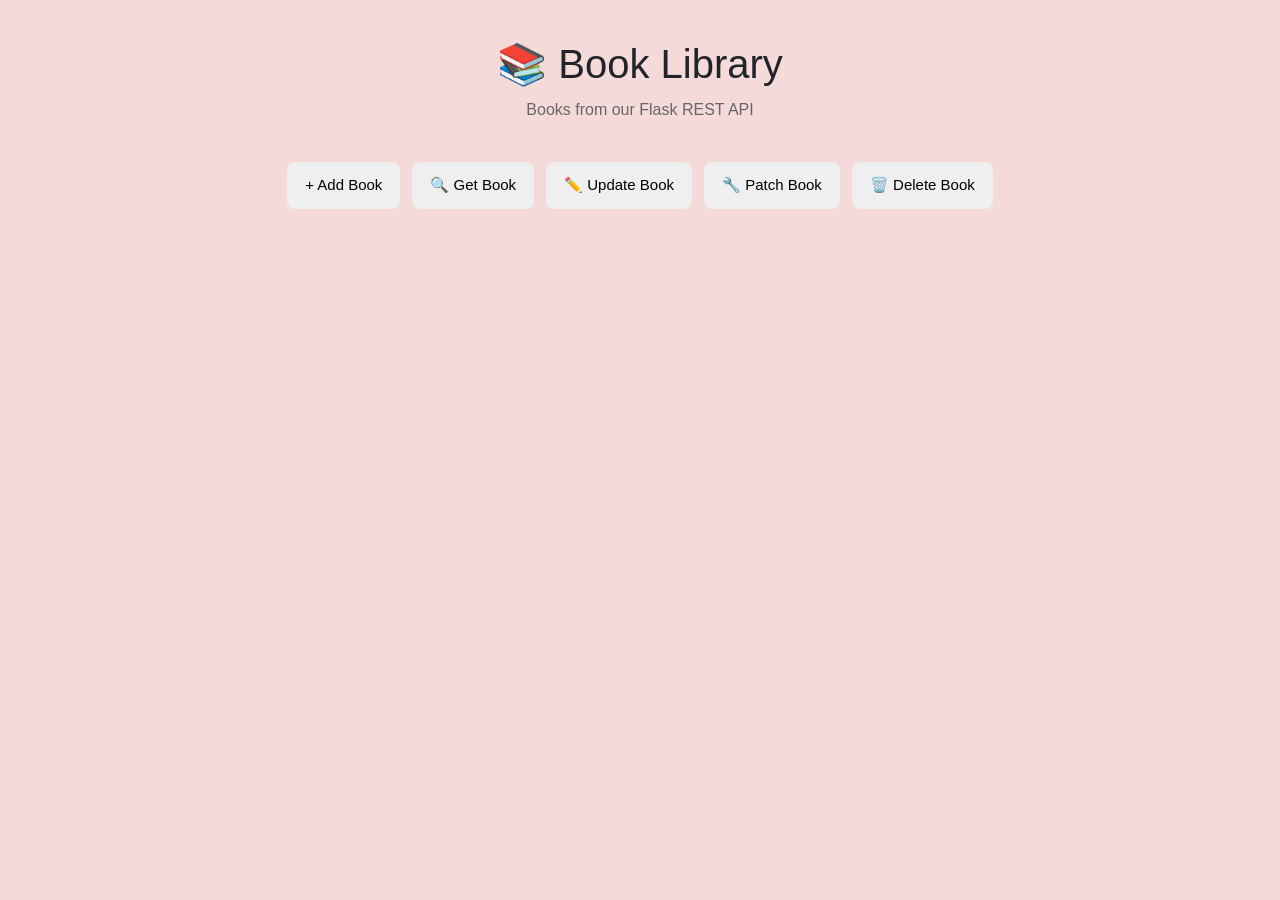
<file: BOOK MANAGEMENT API/frontend/index.html>
<!DOCTYPE html>
<html lang="en">

<head>
    <meta charset="UTF-8">
    <meta name="viewport" content="width=device-width, initial-scale=1.0">

    <title>Book Library</title>
    <link href="https://cdn.jsdelivr.net/npm/bootstrap@5.3.8/dist/css/bootstrap.min.css" rel="stylesheet"
        integrity="sha384-sRIl4kxILFvY47J16cr9ZwB07vP4J8+LH7qKQnuqkuIAvNWLzeN8tE5YBujZqJLB" crossorigin="anonymous">
    <link rel="stylesheet" href="style.css">
    <script src="https://cdn.jsdelivr.net/npm/bootstrap@5.3.8/dist/js/bootstrap.bundle.min.js"
        integrity="sha384-FKyoEForCGlyvwx9Hj09JcYn3nv7wiPVlz7YYwJrWVcXK/BmnVDxM+D2scQbITxI"
        crossorigin="anonymous"></script>
</head>

<body>

    <header>
        <h1>📚 Book Library</h1>
        <p>Books from our Flask REST API</p>
    </header>

    <main>
        <div class="method-buttons">

            <button id="add-book-btn" type="button" data-bs-toggle="modal" data-bs-target="#addNewBook">+ Add
                Book</button>

            <button id="get-book-btn" type="button" data-bs-toggle="modal" data-bs-target="#getBookModal">🔍 Get
                Book</button>

            <button id="update-book-btn" type="button" data-bs-toggle="modal" data-bs-target="#updateBookModal">✏️
                Update Book</button>

            <button id="patch-book-btn" type="button" data-bs-toggle="modal" data-bs-target="#patchBookModal">🔧 Patch
                Book</button>

            <button id="delete-book-btn" type="button" data-bs-toggle="modal" data-bs-target="#deleteBookModal">🗑️
                Delete Book</button>

        </div>

        <div id="books-container"></div>
    </main>


</body>

</html>
<!--add Modal -->
<div class="modal fade" id="addNewBook" data-bs-backdrop="static" data-bs-keyboard="false" tabindex="-1"
    aria-labelledby="staticBackdropLabel" aria-hidden="true">
    <div class="modal-dialog  modal-dialog-centered modal-dialog-scrollable">
        <div class="modal-content">
            <div class="modal-header">
                <h1 class="modal-title fs-5" id="staticBackdropLabel">Add New Book</h1>
                <button type="button" class="btn-close" data-bs-dismiss="modal" aria-label="Close"></button>
            </div>
            <div class="modal-body">

                <form id="book-form" class="forms_inputs">

                    <input type="text" id="title" placeholder="Book title" required>

                    <input type="text" id="author" placeholder="Author name" required>

                    <input type="number" id="price" placeholder="Price" required>

                    <button type="submit">
                        Add Book
                    </button>

                </form>

                <p id="message"></p>
            </div>

        </div>
    </div>
</div>

<!-- GET BOOK MODAL -->

<div class="modal fade" id="getBookModal" data-bs-backdrop="static" data-bs-keyboard="false" tabindex="-1"
    aria-labelledby="getBookModalLabel" aria-hidden="true">

    <div class="modal-dialog modal-dialog-centered">

        <div class="modal-content">

            <div class="modal-header">

                <h1 class="modal-title fs-5" id="getBookModalLabel">
                    Get Book
                </h1>

                <button type="button" class="btn-close" data-bs-dismiss="modal" aria-label="Close">
                </button>

            </div>

            <div class="modal-body">

                <form id="get-book-form" class="forms_inputs">

                    <input type="number" id="get-book-id" placeholder="Enter Book ID" required>

                    <button type="submit" class="btn btn-primary">
                        Get Book
                    </button>

                </form>

                <div id="get-book-result"></div>

            </div>

        </div>

    </div>

</div>
<!-- UPDATE BOOK MODAL -->

<div class="modal fade" id="updateBookModal" data-bs-backdrop="static" data-bs-keyboard="false" tabindex="-1"
    aria-labelledby="updateBookModalLabel" aria-hidden="true">

    <div class="modal-dialog modal-dialog-centered">

        <div class="modal-content">

            <div class="modal-header">

                <h1 class="modal-title fs-5" id="updateBookModalLabel">
                    Update Book
                </h1>

                <button type="button" class="btn-close" data-bs-dismiss="modal" aria-label="Close">
                </button>

            </div>

            <div class="modal-body m-3">

                <form id="update-book-form" class="forms_inputs ">

                    <input type="number" id="update-book-id" placeholder="Book ID" class="form-control mb-3" required>

                    <input type="text" id="update-title" placeholder="New title" class="form-control mb-3" required>

                    <input type="text" id="update-author" placeholder="New author" class="form-control mb-3 " required>

                    <input type="number" id="update-price" placeholder="New price" class="form-control mb-3" required>

                    <button type="submit" class="btn btn-warning">
                        Update Book
                    </button>

                </form>

                <p id="update-book-message"></p>

            </div>

        </div>

    </div>

</div>
<!-- PATCH BOOK MODAL -->

<div class="modal fade" id="patchBookModal" data-bs-backdrop="static" data-bs-keyboard="false" tabindex="-1"
    aria-labelledby="patchBookModalLabel" aria-hidden="true">

    <div class="modal-dialog modal-dialog-centered">

        <div class="modal-content">

            <div class="modal-header">

                <h1 class="modal-title fs-5" id="patchBookModalLabel">
                    Patch Book
                </h1>

                <button type="button" class="btn-close" data-bs-dismiss="modal" aria-label="Close">
                </button>

            </div>

            <div class="modal-body m-3">

                <form id="patch-book-form" class="forms_inputs ">

                    <input type="number" id="patch-book-id" placeholder="Book ID" class="form-control mb-3" required> 

                    <input type="text" id="patch-title" placeholder="New title" class="form-control mb-3" >

                    <input type="text" id="patch-author" placeholder="New author" class="form-control mb-3 " >

                    <input type="number" id="patch-price" placeholder="New price" class="form-control mb-3"     >

                    <button type="submit" class="btn btn-warning">
                        Patch Book
                    </button>

                </form>

                <p id="patch-book-message"></p>

            </div>

        </div>

    </div>

</div>
<!-- DELETE BOOK MODAL -->

<div class="modal fade" id="deleteBookModal" data-bs-backdrop="static" data-bs-keyboard="false" tabindex="-1"
    aria-labelledby="deleteBookModalLabel" aria-hidden="true">

    <div class="modal-dialog modal-dialog-centered">

        <div class="modal-content">

            <div class="modal-header">

                <h1 class="modal-title fs-5" id="deleteBookModalLabel">
                    Delete Book
                </h1>

                <button type="button" class="btn-close" data-bs-dismiss="modal" aria-label="Close">
                </button>

            </div>

            <div class="modal-body m-3">

                <form id="delete-book-form" class="forms_inputs ">

                    <input type="number" id="delete-book-id" placeholder="Book ID" class="form-control mb-3" required>


                    <button type="submit" class="btn btn-warning">
                        Delete Book
                    </button>

                </form>

                <p id="delete-book-message"></p>

            </div>

        </div>

    </div>

</div>
<script src="script.js"></script>
</file>
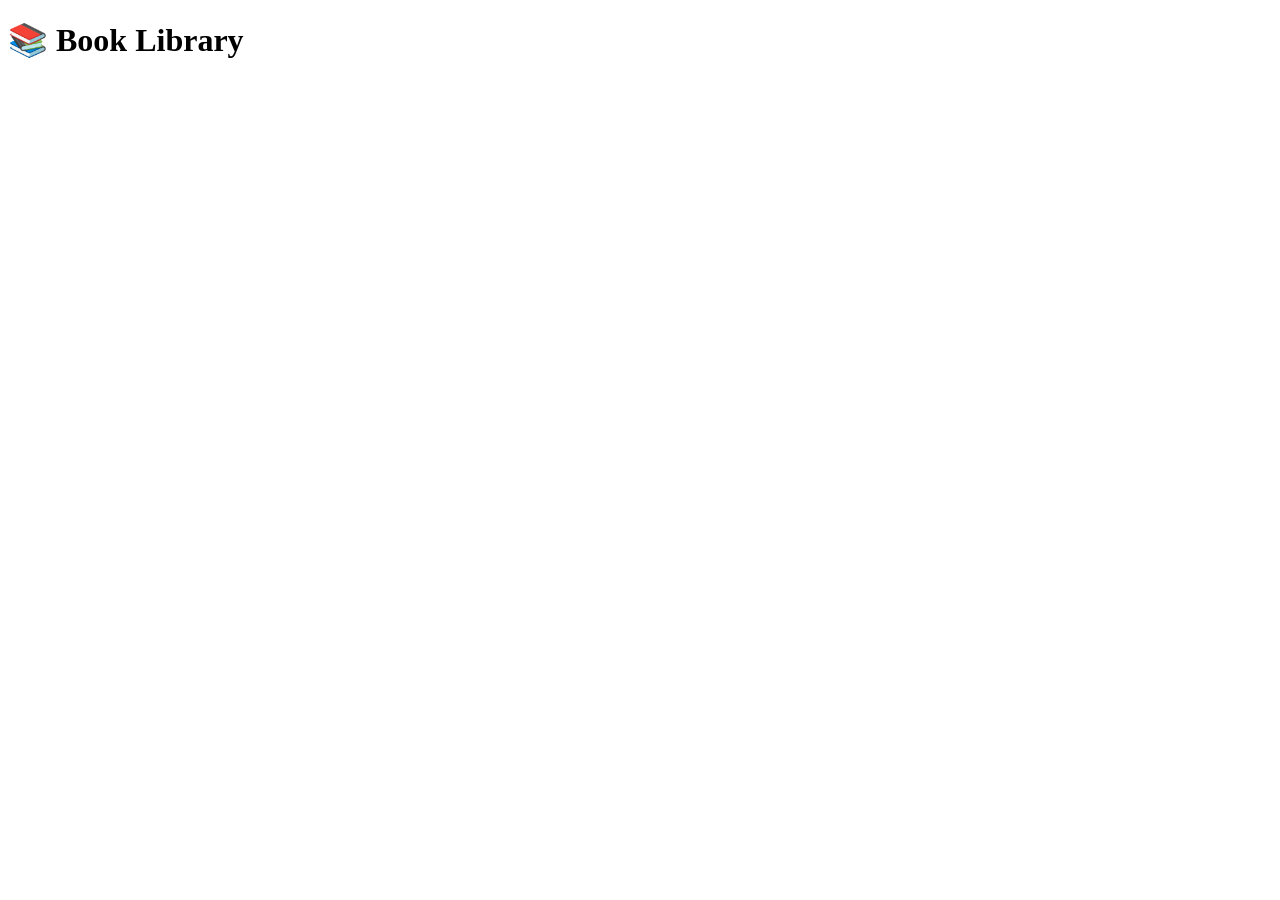
<file: BOOK MANAGEMENT API/test.html>
<!DOCTYPE html>
<html lang="en">

<head>
    <meta charset="UTF-8">
    <meta name="viewport" content="width=device-width, initial-scale=1.0">

    <title>Book Library</title>
</head>

<body>

    <h1>📚 Book Library</h1>

    <div id="books-container"></div>

    <script src="client.js"></script>
</body>

</html>
</file>
<file: BOOK MANAGEMENT API/frontend/style.css>
* {
    box-sizing: border-box;
    margin: 0;
    padding: 0;
}

body {
    font-family: Arial, sans-serif;
    background: #f5dada;
    padding: 40px;
}

header {
    text-align: center;
    margin-bottom: 40px;
}

header h1 {
    font-size: 40px;
    margin-bottom: 10px;
}

header p {
    color: #666;
}

#books-container {
    display: grid;
    grid-template-columns: repeat(auto-fit, minmax(250px, 1fr));
    gap: 20px;
}

.book-card {
    background: white;
    padding: 20px;
    border-radius: 12px;
}

.forms_inputs input{
    background-color: #fff;
    border: none;
    padding: 10px;
    border-radius: 20px;
}

#book-form {
    display: flex;
    flex-direction: column;
    gap: 15px;

}

.add-book {
    margin: 0 0 40px;
    max-width: 250px;

}

form button {
    padding: 15px;
    border: none;
    border-radius: 20px;
    font-size: 1rem;
    font-weight: 700;
    background-color: rgba(51, 88, 14, 0.903);
    color: white;
}


.method-buttons {
    display: flex;
    justify-content: center;
    gap: 12px;
    flex-wrap: wrap;
    margin-bottom: 30px;
}

.method-buttons button {
    padding: 12px 18px;
    border: none;
    border-radius: 8px;
    cursor: pointer;
    font-size: 15px;
    transition: all 0.5s ease;
}

#add-book-btn:hover {
    background-color: rgba(51, 88, 14, 0.903);
    color: #fff;
}

#get-book-btn:hover {
    background-color: rgba(43, 187, 216, 0.903);
    color: #fff;
}

#update-book-btn:hover {
    background-color: rgba(219, 183, 39, 0.903);
    color: #fff;
}

#patch-book-btn:hover {
    background-color: rgba(33, 87, 126, 0.903);
    color: #fff;
}

#delete-book-btn:hover {
    background-color: rgba(240, 50, 78, 0.903);
    color: #fff;
}

#get-book-result{
    margin-top: 20px;
}
</file>
